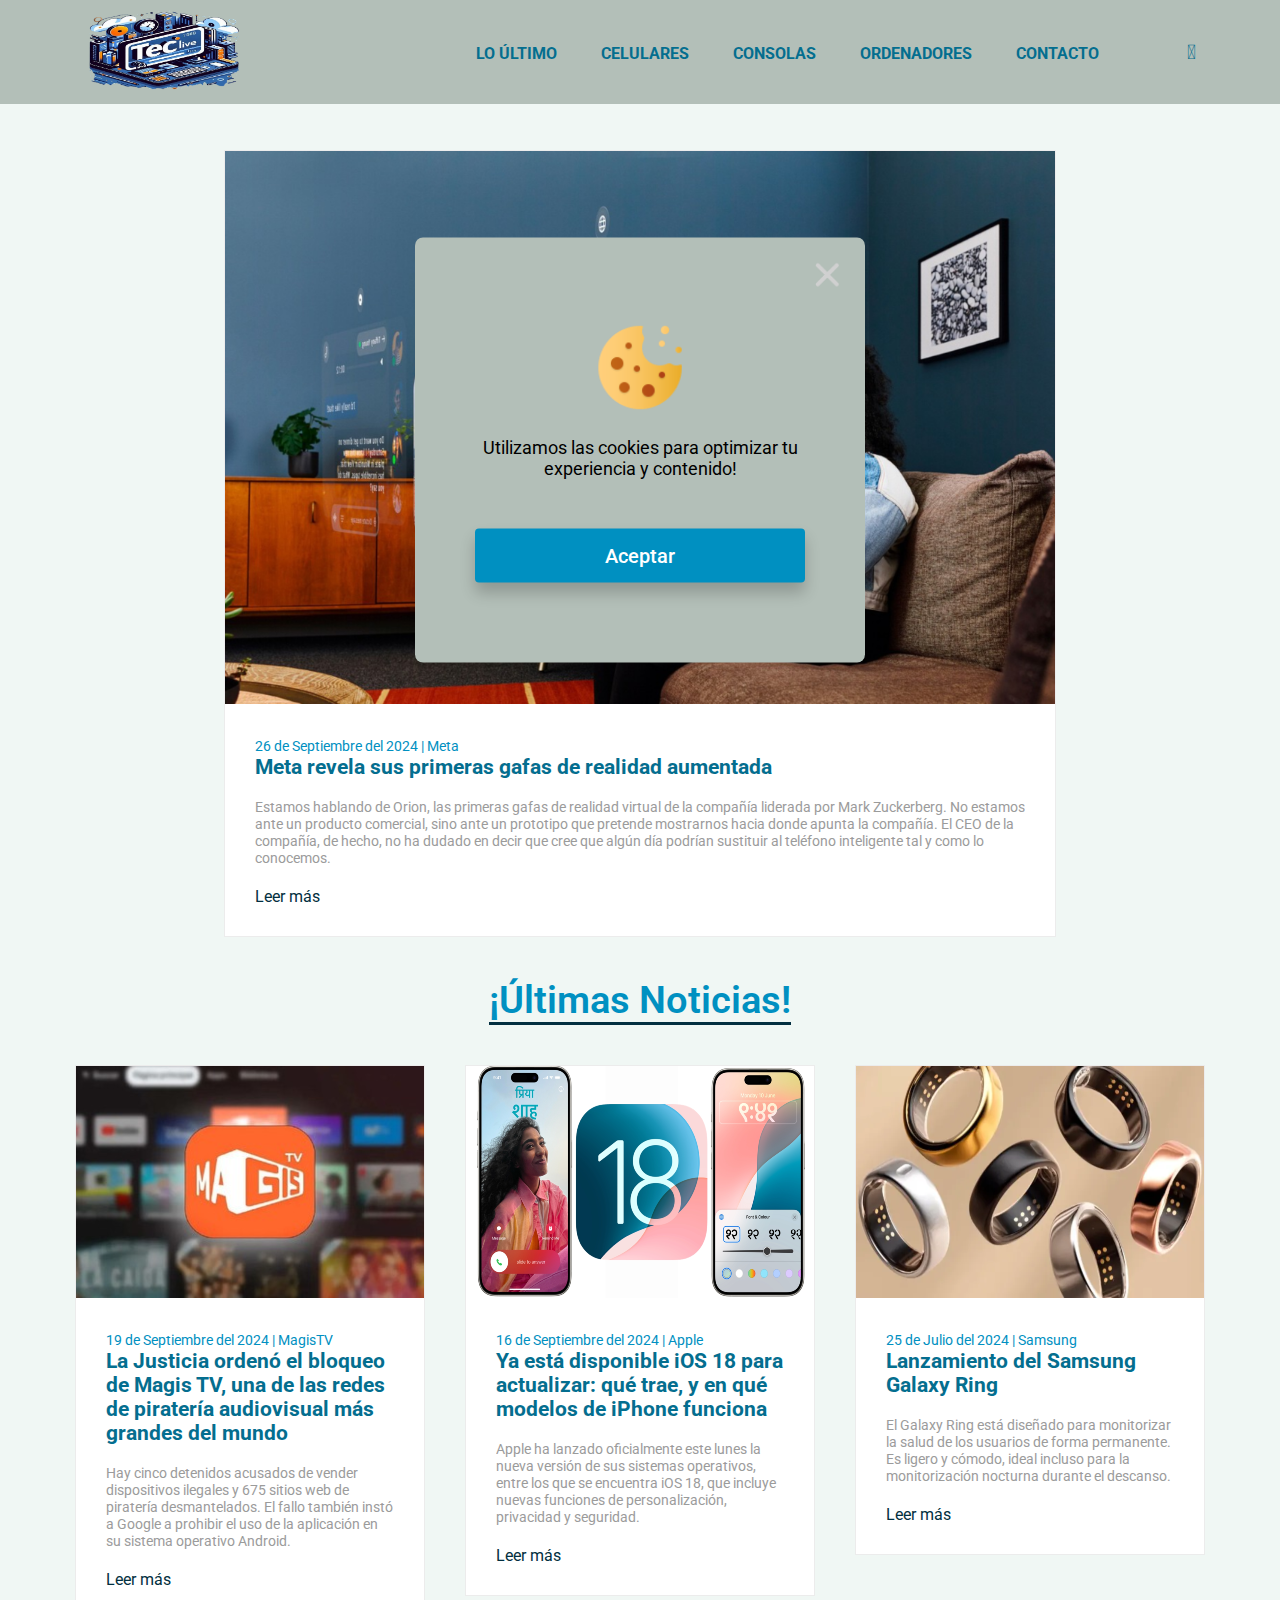
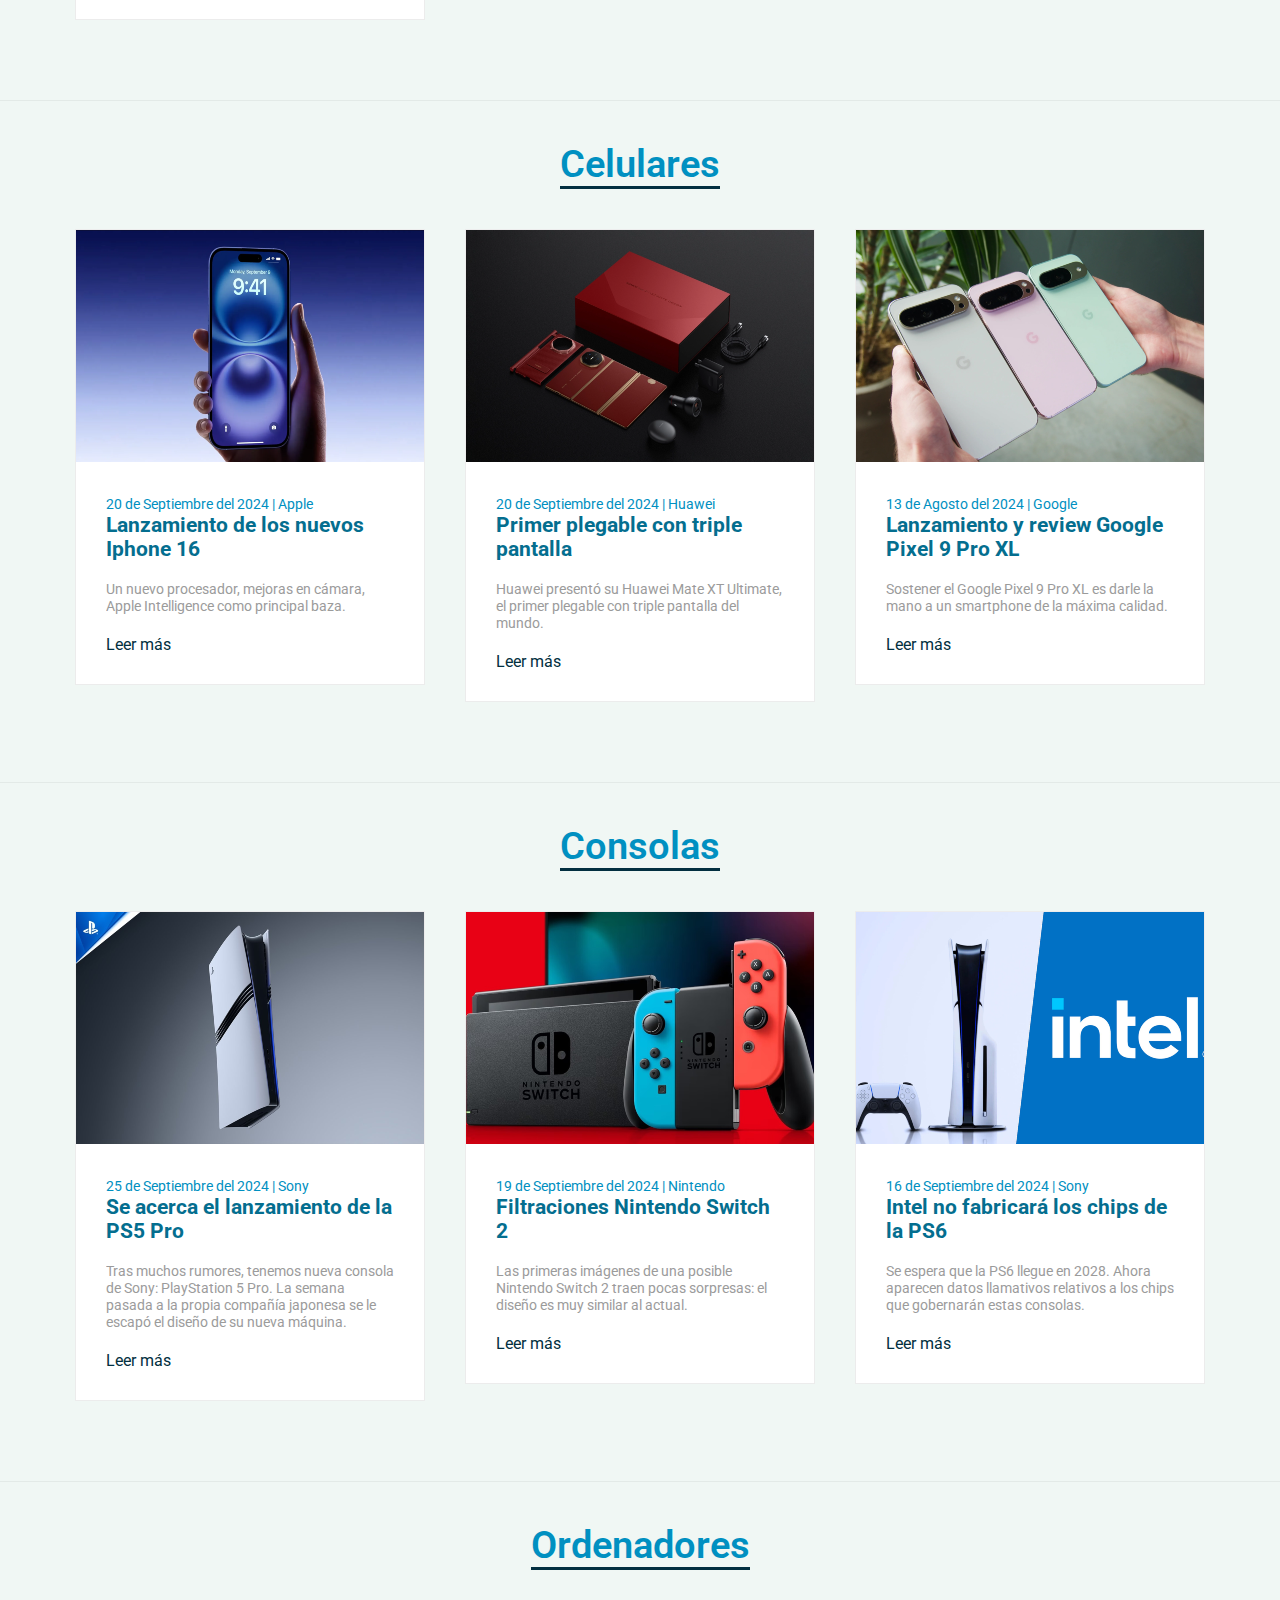
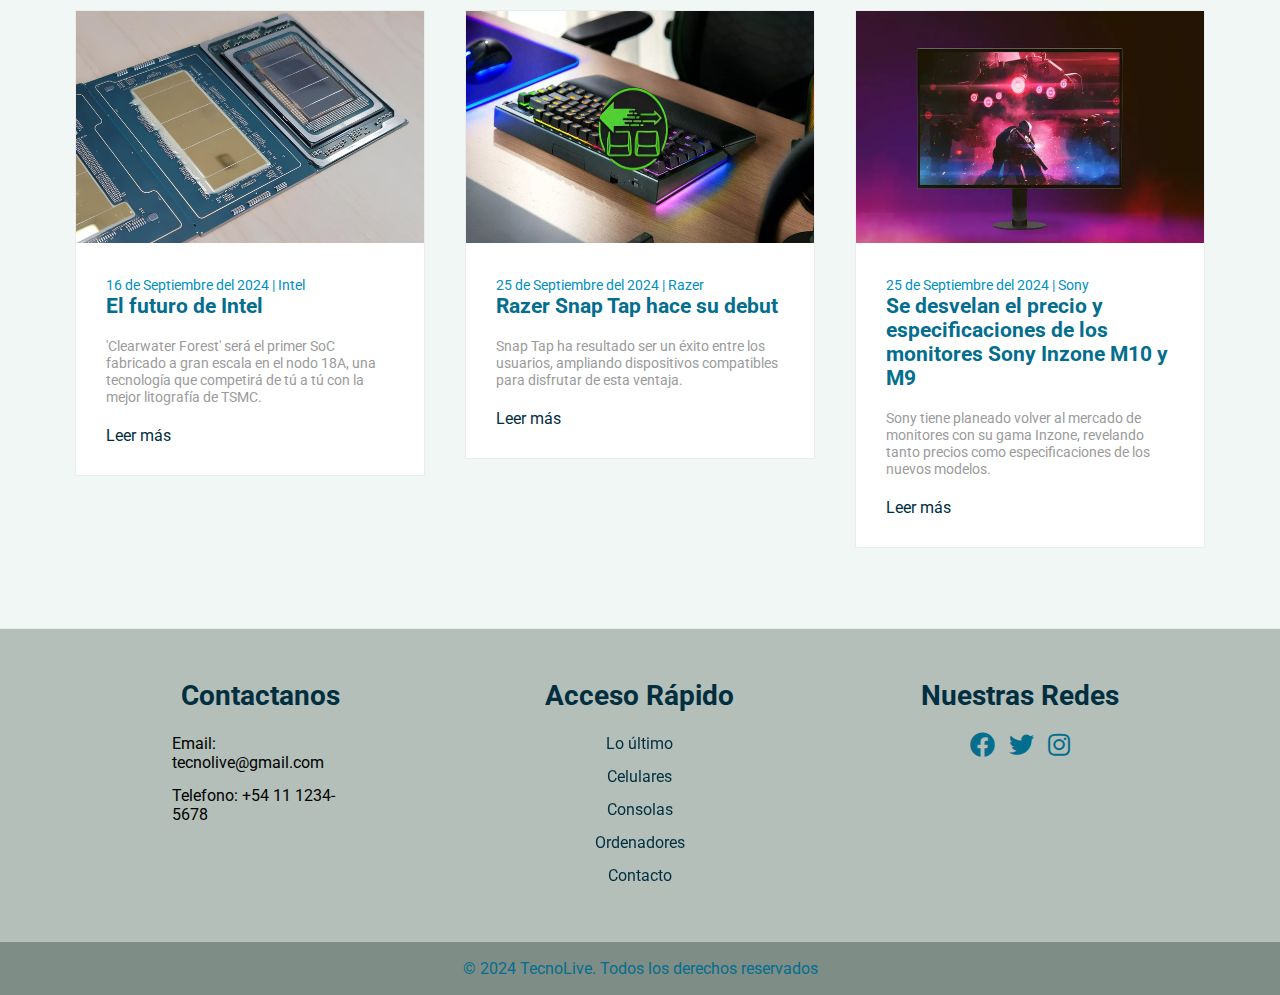
<file: index.html>
<!DOCTYPE html>
<html lang="es">
<head>
    <meta charset="UTF-8">
    <meta name="viewport" content="width=device-width, initial-scale=1.0">
    <title>Tecno-Live</title>
    <link rel="stylesheet" href="css/styles.css">
    <link rel="shortcut icon" href="images/logo.png">
    <link rel="stylesheet" href="https://use.fontawesome.com/releases/v5.13.0/css/all.css">
    <link rel="stylesheet" href="https://cdnjs.cloudflare.com/ajax/libs/font-awesome/6.7.1/css/all.min.css" integrity="sha512-5Hs3dF2AEPkpNAR7UiOHba+lRSJNeM2ECkwxUIxC1Q/FLycGTbNapWXB4tP889k5T5Ju8fs4b1P5z/iB4nMfSQ==" crossorigin="anonymous" referrerpolicy="no-referrer" />

</head>
<body>
    <header>
        <nav class="nav">
            <div class="logo">
                <a href="index.html">
                    <img src="images/logo.png" alt="Tecno-Live" class="logo-img">
                </a>
            </div>
            <ul class="navbar">
                <li><a href="#ultimo">LO ÚLTIMO</a></li>
                <li><a href="#celulares">CELULARES</a></li>
                <li><a href="#consolas">CONSOLAS</a></li>
                <li><a href="#ordenadores">ORDENADORES</a></li>
                <li><a href="#contacto">CONTACTO</a></li>
                <li><a href="notas-form.html" class="nueva-nota-invisible nueva-nota">CREAR NOTICIA</a></li>
                <li><a href="login.html" class="user-icon"><i class="fa-solid fa-user"></i></a></li>
            </ul>
        </nav>
    </header>

    <div id="modalbox" class="cookies-visibles">
        <img src="images/cookies.png" class="cookies">
        <p>Utilizamos las cookies para optimizar tu experiencia y contenido!</p>
        <button type="button" id="button-cookies">Aceptar</button>
        <img src="images/close.png" class="close-cookies" id="button-close-cookies">
    </div>

    <footer>
        <div class="footer-container">
            <div class="contenido-footer" id="contacto">
                <h3>Contactanos</h3>
                <p>Email: tecnolive@gmail.com</p>
                <p>Telefono: +54 11 1234-5678</p>
            </div>
            <div class="contenido-footer">
                <h3>Acceso Rápido</h3>
                <ul class="lista-links">
                    <li><a href="#ultimo">Lo último</a></li>
                    <li><a href="#celulares">Celulares</a></li>
                    <li><a href="#consolas">Consolas</a></li>
                    <li><a href="#ordenadores">Ordenadores</a></li>
                    <li><a href="#contacto">Contacto</a></li>
                </ul>
            </div>
            <div class="contenido-footer">
                <h3>Nuestras Redes</h3>
                <ul class="iconos-redes">
                    <li><a href="#"><i class="fab fa-facebook"></i></a></li>
                    <li><a href="#"><i class="fab fa-twitter"></i></a></li>
                    <li><a href="#"><i class="fab fa-instagram"></i></a></li>
                </ul>
            </div>
        </div>
        <div class="derechos">
            <p>&copy; 2024 TecnoLive. Todos los derechos reservados</p>
        </div>
    </footer>

    <script src="main.js" defer></script>
</body>
</html>
</file>
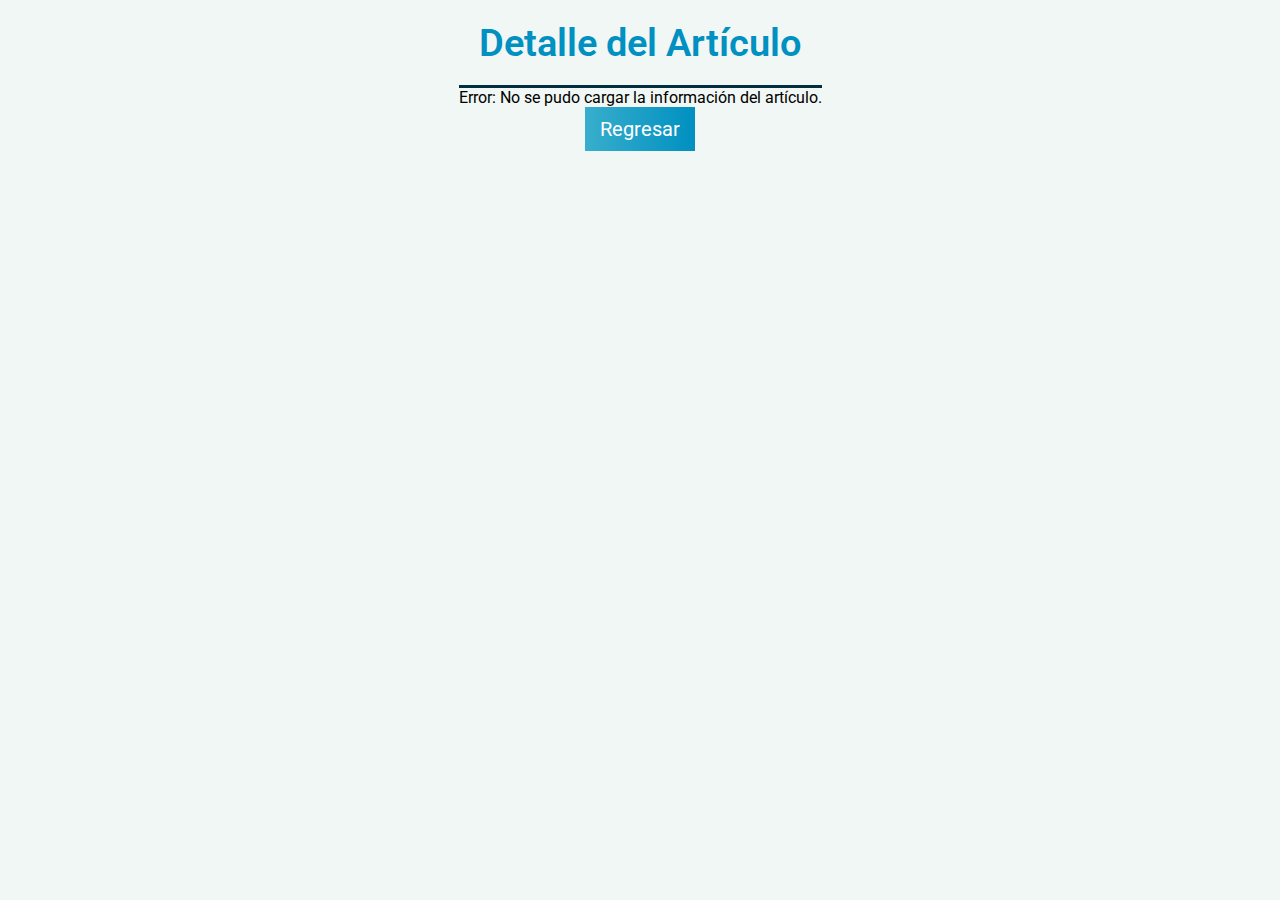
<file: detalle.html>
<!DOCTYPE html>
<html lang="es">
<head>
    <meta charset="UTF-8">
    <meta name="viewport" content="width=device-width, initial-scale=1.0">
    <title>Detalle Noticia</title>
    <link rel="stylesheet" href="css/style-detail.css">
    <link rel="shortcut icon" href="images/logo.png">
</head>
<body>

    <header class="detalle">
        <h1>Detalle del Artículo</h1>
    </header>

    <main id="detalle-container"></main>

    <button class="boton-atras" onclick="history.back()">Regresar</button>

    <script src="detalle.js"></script>
</body>
</html>
</file>
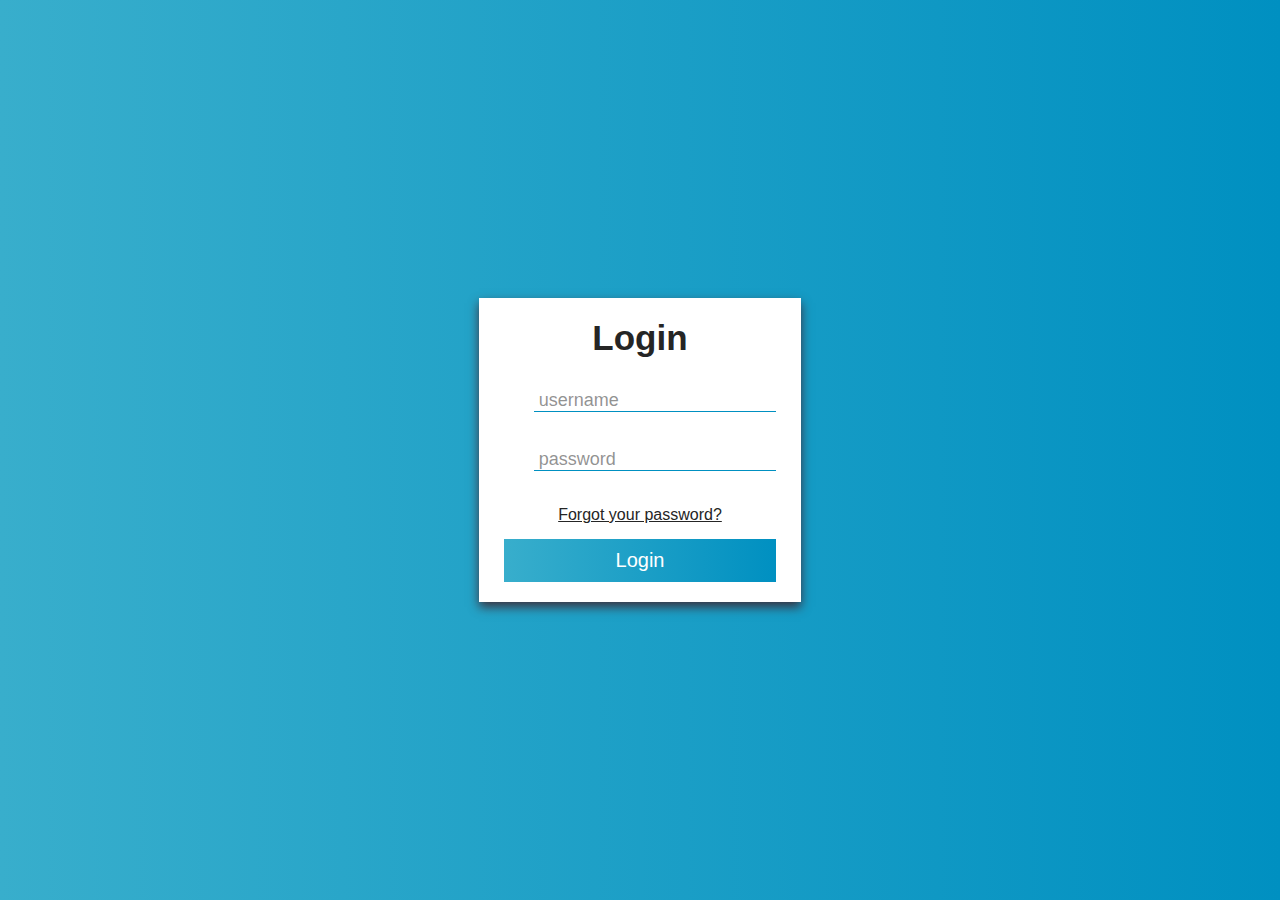
<file: login.html>
<!DOCTYPE html>
<html lang="en">
<head>
    <meta charset="UTF-8">
    <meta name="viewport" content="width=device-width, initial-scale=1.0">
    <title>Login</title>
    <link rel="stylesheet" href="css/style-login.css">
    <link rel="shortcut icon" href="images/logo.png">
    <link rel="stylesheet" href="https://use.fontawesome.com/releases/v5.13.0/css/all.css">
    <link rel="stylesheet" href="https://cdnjs.cloudflare.com/ajax/libs/font-awesome/6.7.1/css/all.min.css" integrity="sha512-5Hs3dF2AEPkpNAR7UiOHba+lRSJNeM2ECkwxUIxC1Q/FLycGTbNapWXB4tP889k5T5Ju8fs4b1P5z/iB4nMfSQ==" crossorigin="anonymous" referrerpolicy="no-referrer" />

</head>
<body>
    <form action="">
        <h1 class="title">Login</h1>
        <label>
            <i class="fa-solid fa-user"></i>
            <input placeholder="username" type="text" id="username">
        </label>
        <label>
            <i class="fa-solid fa-lock"></i>
            <input placeholder="password" type="password" id="password">
        </label>
        <a href="#" class="link">Forgot your password?</a>

        <button id="button">Login</button>
    </form>
    
    <script src="login.js"></script>
</body>
</html>
</file>
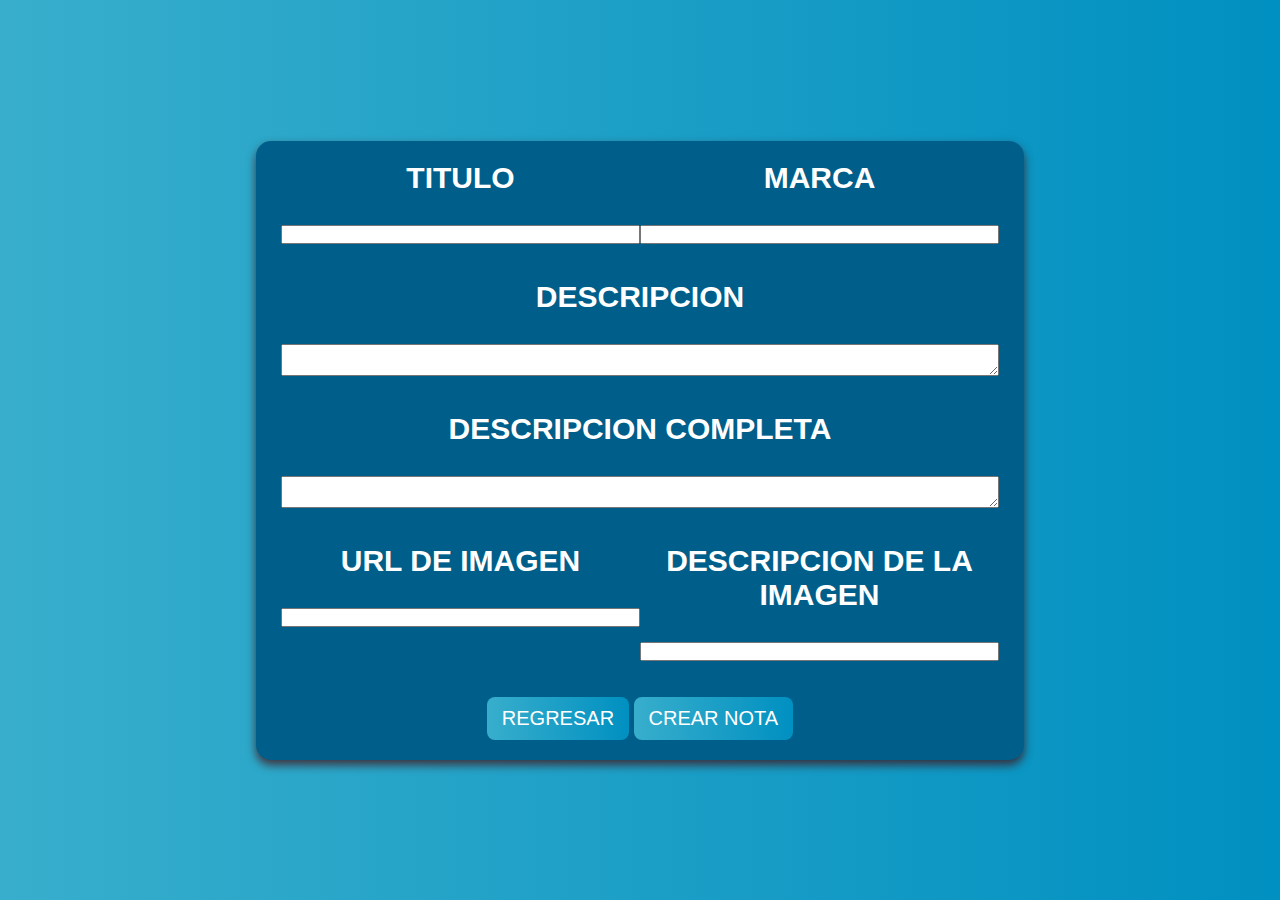
<file: notas-form.html>
<!DOCTYPE html>
<html lang="en">
<head>
    <meta charset="UTF-8">
    <meta name="viewport" content="width=device-width, initial-scale=1.0">
    <title>Crear Noticia</title>
    <link rel="stylesheet" href="css/style-form.css">
    <link rel="shortcut icon" href="images/logo.png">
    <link rel="stylesheet" href="https://use.fontawesome.com/releases/v5.13.0/css/all.css">
    <link rel="stylesheet" href="https://cdnjs.cloudflare.com/ajax/libs/font-awesome/6.7.1/css/all.min.css" integrity="sha512-5Hs3dF2AEPkpNAR7UiOHba+lRSJNeM2ECkwxUIxC1Q/FLycGTbNapWXB4tP889k5T5Ju8fs4b1P5z/iB4nMfSQ==" crossorigin="anonymous" referrerpolicy="no-referrer" />

</head>
<body>
    <form id="nota-form">
        <div class="titulo-marca">
            <div>
                <label for="titulo">TITULO</label>
                <input type="text" id="titulo" name="titulo" required><br><br>
            </div>
            <div>
                <label for="marca">MARCA</label>
                <input type="text" id="marca" name="marca" required><br><br>
            </div>
        </div>

        <div class="descripcion">
            <label for="descripcion">DESCRIPCION</label>
            <textarea id="descripcion" name="descripcion" required></textarea><br><br>        
        </div>

        <div class="descripcion-completa">
            <label for="descripcioncompleta">DESCRIPCION COMPLETA</label>
            <textarea id="descripcioncompleta" name="descripcioncompleta" required></textarea><br><br>
        </div>

        <div class="url-img">
            <div>
                <label for="imagen">URL DE IMAGEN</label>
                <input type="text" id="imagen" name="imagen" required><br><br>
            </div>
            <div>
                <label for="alt">DESCRIPCION DE LA IMAGEN</label>
                <input type="text" id="alt" name="alt" required><br><br>
            </div>
        </div>
        <div>
            <button class="boton-atras" onclick="history.back()">REGRESAR</button>
            <button type="submit">CREAR NOTA</button>
        </div>
    </form>

    <script src="nota-form.js"></script>
</body>
</html>
</file>
<file: css/styles.css>
/* Tipo de Fuente */
@import url('https://fonts.googleapis.com/css2?family=Roboto:ital,wght@0,100;0,300;0,400;0,500;0,700;0,900;1,100;1,300;1,400;1,500;1,700;1,900&display=swap');

/* Formateo Basico */
*{
    margin: 0;
    padding: 0;
    box-sizing: border-box;
    font-family: "Roboto", sans-serif;
}

body {
    margin: 0;
    padding: 0;
    font-family: "Roboto", sans-serif;
    background-color: #F0F7F4;
}

a {
    text-decoration: none;
}

ul {
    list-style: none;
}

/* Header y Navbar */
.nav {
    display: flex;
    align-items: center;
    justify-content: space-between;
    padding: 0px 5% 0 5%;
    font-weight: bold;
    position: fixed;
    width: 100%;
    background: #B3BFB8;
}

.nav ul li {
    display: inline-block;
    padding: 0 20px;
}

.nav ul li a {
    color: #046E8F;
}

.nav ul li a:hover {
    color: #38AECC;
}

.logo-img {
    width: 100%;
    height: 100px;
}

/* Main */
.main {
    display: flex;
    justify-content: center;
    align-items: center;
    padding-top: 100px;
}

.nota-box-main {
    width: 65%;
    /*padding-top: 50px;*/
    background-color: #ffffff;
    border: 1px solid #ececec;
    margin-top: 50px;
}

/* Section Notas */
.nota {
    display: flex;
    justify-content: center;
    align-items: center;
    flex-direction: column;
    padding: 40px;
    border-bottom: 1px solid rgba(0, 0, 0, 0.05);
}

.nota-header {
    display: flex;
    justify-content: center;
    align-items: center;
    flex-direction: column;
    border-bottom: 3px solid #022F40;
}

.nota-header h1 {
    font-size: 2.4rem;
    color: #0090C1;
    font-weight: 600;
}

.nota-container {
    display: flex;
    justify-content: center;
    align-items: flex-start;
    margin: 20px 0;
    flex-wrap: wrap;
}

.nota-box {
    width: 350px;
    background-color: #ffffff;
    border: 1px solid #ececec;
    margin: 20px;
}

.nota-img {
    width: 100%;
    height: auto;
}

.nota-img img {
    width: 100%;
    height: 100%;
    object-fit: cover;
    object-position: center;
}

.nota-texto {
    padding: 30px;
    display: flex;
    flex-direction: column;
}

.nota-texto span {
    color: #0090C1;
    font-size: 0.9rem;   
}

.fulldescription { 
    display: none;
}

.nota-texto .nota-titulo {
    font-size: 1.3rem;
    font-weight: 500;
    color: #046E8F;
}

.nota-texto h2 {
    font-size: 1.3rem;
}

.nota-texto .nota-titulo:hover {
    color: #38AECC;
    transition: all ease 0.3s;
}

.nota-texto p {
    color: #9b9b9b;
    font-size: 0.9rem;
    overflow: hidden;
    text-overflow: ellipsis;
    margin: 20px 0;
}

.nota-texto a {
    color: #022F40;
}

.nota-texto a:hover {
    color: #38AECC;
    transition: all ease 0.3s;
}

/* Footer */
footer {
    background: #B3BFB8;
    padding-top: 50px;
}

.footer-container {
    width: 1140px;
    margin: auto;
    display: flex;
    justify-content: center;
}

.contenido-footer {
    width: 33.3%;
}

h3 {
    font-size: 28px;
    margin-bottom: 15px;
    text-align: center;
    color: #022F40;
}

.contenido-footer p{
    width: 190px;
    margin: auto;
    padding: 7px;
}

.contenido-footer ul {
    text-align: center;
}

.lista-links {
    padding: 0;
}

.lista-links li {
    width: auto;
    text-align: center;
    list-style-type: none;
    padding: 7px;
    position: relative;
}

.lista-links a {
    color: #022F40;
}

.lista-links li::before {
    content: '';
    position: absolute;
    transform: translate(-50%,-50%);
    left: 50%;
    top: 100%;
    width: 0;
    height: 2px;
    background: #0090C1;
    transition-duration: .5s;
}

.lista-links li:hover::before {
    width: 70px;
}

.iconos-redes {
    text-align: center;
    padding: 0;
}

.iconos-redes li {
    display: inline-block;
    text-align: center;
    padding: 5px;
}

.iconos-redes i {
    color: #046E8F;
    font-size: 25px;
}

.lista-links a:hover {
    color: #0090C1;
}

.iconos-redes i:hover {
    color: #0090C1;
}

.derechos {
    background: #7e8d85 ;
    text-align: center;
    padding: 10px 0;
    margin-top: 50px;
}

.derechos p {
    color: #046E8F;
    margin: 0;
    font-size: 16px;
    padding: 7px;
}

.user-icon i {
    color: #046E8F;
    font-size: 20px;
}

.nueva-nota-invisible {
    display: none;
}

#modalbox {
    position: fixed;
    top: 50%;
    left: 50%;
    transform: translate(-50%, -50%);
    width: 80%;
    max-width: 450px;
    text-align: center;
    padding: 80px 60px;
    font-size: 18px;
    font-weight: 500px;
    background: #B3BFB8;
    border-radius: 8px;
}

.cookies {
    width: 100px;
    margin-bottom: 15px;
}

.cookies-visibles {
    display: block;
}

.cookies-ocultas {
    display: none;
}

#modalbox button {
    background: #0090C1;
    color: #fff;
    padding: 15px 0;
    border-radius: 4px;
    font-size: 20px;
    font-weight: 500;
    width: 100%;
    border: 0;
    outline: 0;
    margin-top: 50px;
    cursor: pointer;
    box-shadow: 0 10px 15px rgba(0, 0, 0, 0.2);
}

.close-cookies {
    width: 25px;
    height: 25px;
    position: absolute;
    top: 25px;
    right: 25px;
    cursor: pointer;
}
</file>
<file: css/style-detail.css>
/* Tipo de Fuente */
@import url('https://fonts.googleapis.com/css2?family=Roboto:ital,wght@0,100;0,300;0,400;0,500;0,700;0,900;1,100;1,300;1,400;1,500;1,700;1,900&display=swap');

/* Formateo Basico */
*{
    margin: 0;
    padding: 0;
    box-sizing: border-box;
    font-family: "Roboto", sans-serif;
}

body {
    margin: 0;
    padding: 0;
    font-family: "Roboto", sans-serif;
    background-color: #F0F7F4;
    display: flex;
    justify-content: center;
    align-items: center;
    flex-direction: column;
}

header {
    border-bottom: 3px solid #022F40;
}

header h1 {
    font-size: 2.4rem;
    color: #0090C1;
    font-weight: 600;
    padding: 20px;
}

.nota-box {
    width: 100%;
    display: flex;
    flex-direction: column;
    align-items: center;
    justify-content: center;
    padding-top: 50px;
    padding-left: 15%;
    padding-right: 15%;
}

.nota-texto {
    padding: 30px;
    display: flex;
    flex-direction: column;
}

.nota-texto span {
    color: #0090C1;
    font-size: 1.5rem;   
}

.nota-texto .nota-titulo {
    font-size: 2.5rem;
    font-weight: 500;
    color: #046E8F;
}

.nota-texto p {
    color: #9b9b9b;
    font-size: 1.2rem;
    overflow: hidden;
    text-overflow: ellipsis;
    margin: 20px 0;
}

.nota-img {
    width: 50%;
    height: auto;
}

.nota-img img {
    width: 100%;
}

.boton-atras {
    color: #fff;
    border: none;
    background: linear-gradient(to right, #38AECC, #0090C1);
    padding: 10px 15px;
    cursor: pointer;
    font-size: 20px;
    margin-bottom: 50px;
}
</file>
<file: css/style-login.css>
* {
    margin: 0;
    padding: 0;
    box-sizing: border-box;
    font-family: sans-serif;
}

body {
    display: flex;
    align-items: center;
    justify-content: center;
    min-height: 100vh;
    background: linear-gradient(to right, #38AECC, #0090C1);
}

form {
    display: flex;
    flex-direction: column;
    background: #fff;
    text-align: center;
    padding: 20px 25px;
    box-shadow: 0 5px 10px rgba(71, 3, 6, 0.7);
}

form .title {
    color: #252525;
    font-size: 35px;
    font-weight: 800;
    margin-bottom: 30px;
}

form label {
    margin-bottom: 35px;
}

form label .fa-solid {
    font-size: 20px;
    color: #38AECC;
    margin-right: 10px;
}

form label input {
    outline: none;
    border: none;
    color: #252525;
    border-bottom: solid 1px #0090C1;
    padding: 0 5px;
    font-size: 18px;
}

form label input::placeholder {
    color: rgba(37, 37, 37, 0.5);
}


form .link {
    color: #252525;
    margin-bottom: 15px;
}

form button {
    color: #fff;
    border: none;
    background: linear-gradient(to right, #38AECC, #0090C1);
    padding: 10px 15px;
    cursor: pointer;
    font-size: 20px;
}
</file>
<file: css/style-form.css>
* {
    margin: 0;
    padding: 0;
    box-sizing: border-box;
    font-family: sans-serif;
}

body {
    display: flex;
    align-items: center;
    justify-content: center;
    min-height: 100vh;
    background: linear-gradient(to right, #38AECC, #0090C1);
}

form {
    display: flex;
    flex-direction: column;
    background: #005f8a; 
    text-align: center;
    padding: 20px 25px;
    box-shadow: 0 5px 10px rgba(71, 3, 6, 0.7);
    border-radius: 15px; 
    width: 60%;
}

form .title {
    color: #fff; 
    font-size: 35px;
    font-weight: 800;
    margin-bottom: 30px;
}

form label {
    margin-bottom: 30px;
    color: #fff; 
    font-size: 30px;
    font-weight: bold;
}

form label input, 
form label textarea { 
    outline: none;
    border: none;
    color: #fff; 
    background-color: #003f5c; 
    border-radius: 8px; 
    border: 1px solid #0090C1; 
    padding: 10px 5px;
    font-size: 30px;
}

form label input::placeholder, 
form label textarea::placeholder {
    color: rgba(255, 255, 255, 0.7); 
}

form .link {
    color: #fff;
    margin-bottom: 15px;
}

form button {
    color: #fff;
    border: none;
    background: linear-gradient(to right, #38AECC, #0090C1);
    padding: 10px 15px;
    cursor: pointer;
    font-size: 20px;
    border-radius: 8px; 
}

#nota-form {
    display: flex;
    flex-direction: column;
}

.titulo-marca{
    display: flex;
    flex-direction: row;
    justify-content: space-around;
}

.titulo-marca div {
    display: flex;
    flex-direction: column;
    width: 500px;
}

.descripcion{
    display: flex;
    flex-direction: column;
}

.descripcion-completa{
    display: flex;
    flex-direction: column;
}

.url-img{
    display: flex;
    flex-direction: row;
    justify-content: space-around;
}

.url-img div {
    display: flex;
    flex-direction: column;
    width: 500px;
}
</file>
